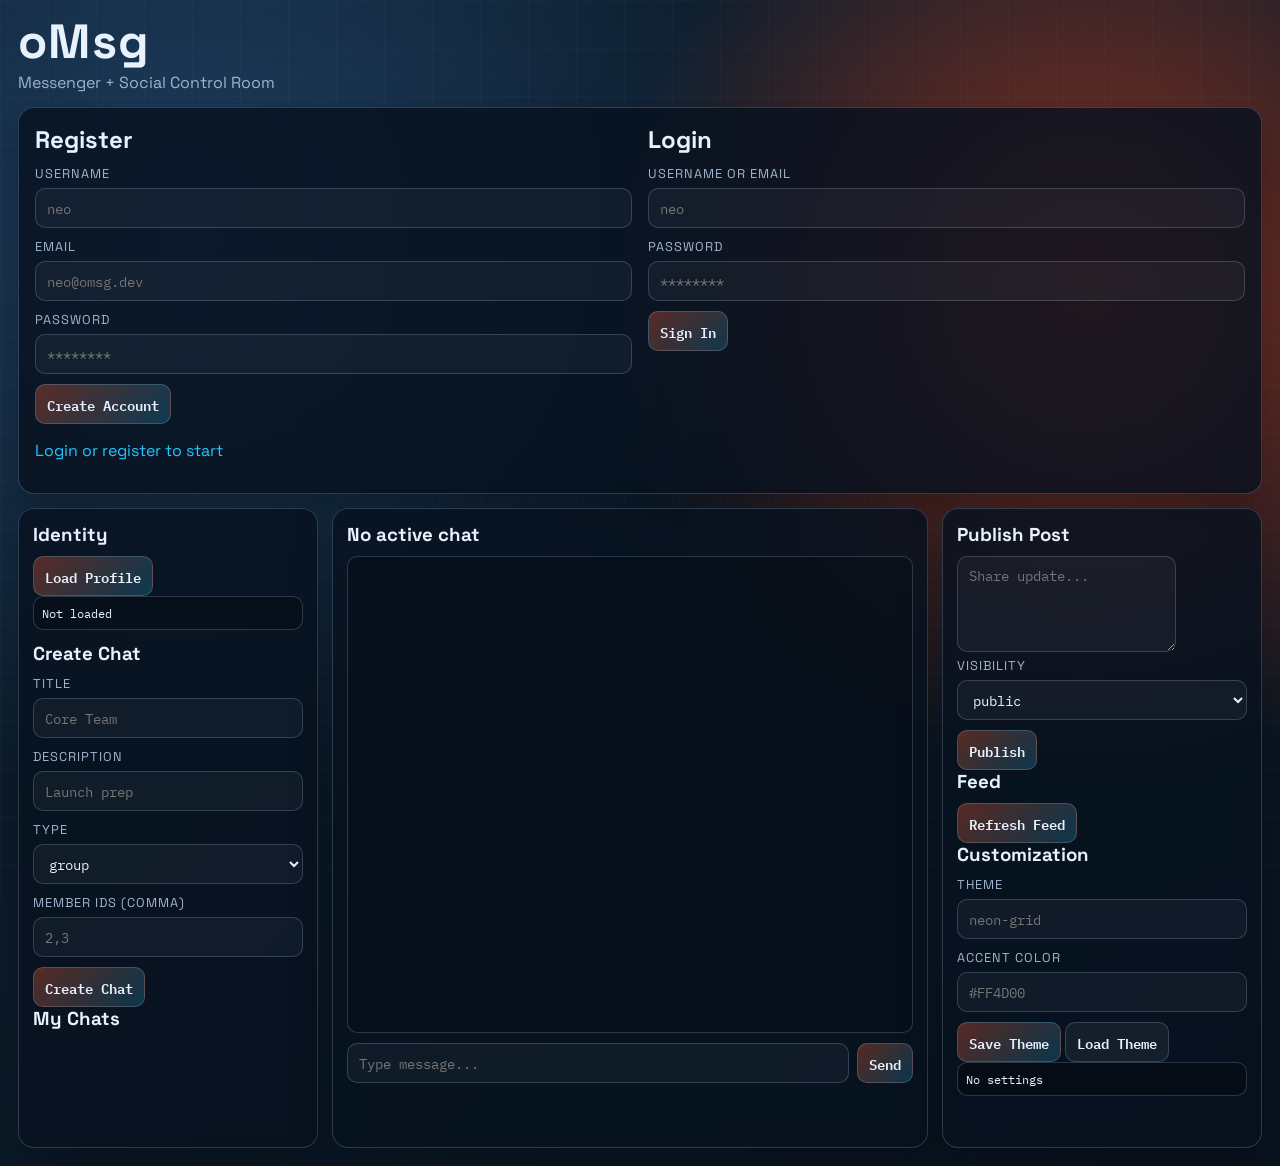
<file: web/index.html>
<!doctype html>
<html lang="en">
  <head>
    <meta charset="UTF-8" />
    <meta name="viewport" content="width=device-width, initial-scale=1.0" />
    <title>oMsg Console</title>
    <link rel="preconnect" href="https://fonts.googleapis.com" />
    <link rel="preconnect" href="https://fonts.gstatic.com" crossorigin />
    <link
      href="https://fonts.googleapis.com/css2?family=Space+Grotesk:wght@400;500;700&family=IBM+Plex+Mono:wght@400;600&display=swap"
      rel="stylesheet"
    />
    <link rel="stylesheet" href="/web/styles.css" />
  </head>
  <body>
    <div class="bg-layer"></div>
    <div class="shell">
      <header class="topbar">
        <h1>oMsg</h1>
        <p>Messenger + Social Control Room</p>
      </header>

      <section class="auth card">
        <div class="auth-grid">
          <div>
            <h2>Register</h2>
            <div class="field">
              <label for="reg-username">Username</label>
              <input id="reg-username" placeholder="neo" />
            </div>
            <div class="field">
              <label for="reg-email">Email</label>
              <input id="reg-email" type="email" placeholder="neo@omsg.dev" />
            </div>
            <div class="field">
              <label for="reg-password">Password</label>
              <input id="reg-password" type="password" placeholder="********" />
            </div>
            <button id="register-btn">Create Account</button>
          </div>
          <div>
            <h2>Login</h2>
            <div class="field">
              <label for="login-login">Username or email</label>
              <input id="login-login" placeholder="neo" />
            </div>
            <div class="field">
              <label for="login-password">Password</label>
              <input id="login-password" type="password" placeholder="********" />
            </div>
            <button id="login-btn">Sign In</button>
          </div>
        </div>
        <p id="auth-status" class="status"></p>
      </section>

      <main class="workspace">
        <aside class="card column">
          <h3>Identity</h3>
          <button id="load-me-btn">Load Profile</button>
          <pre id="me-block">Not loaded</pre>

          <h3>Create Chat</h3>
          <div class="field">
            <label for="chat-title">Title</label>
            <input id="chat-title" placeholder="Core Team" />
          </div>
          <div class="field">
            <label for="chat-description">Description</label>
            <input id="chat-description" placeholder="Launch prep" />
          </div>
          <div class="field">
            <label for="chat-type">Type</label>
            <select id="chat-type">
              <option value="group">group</option>
              <option value="private">private</option>
              <option value="channel">channel</option>
            </select>
          </div>
          <div class="field">
            <label for="chat-members">Member IDs (comma)</label>
            <input id="chat-members" placeholder="2,3" />
          </div>
          <button id="create-chat-btn">Create Chat</button>

          <h3>My Chats</h3>
          <ul id="chat-list" class="list"></ul>
        </aside>

        <section class="card column wide">
          <h3 id="active-chat-title">No active chat</h3>
          <div id="message-list" class="messages"></div>
          <div class="compose">
            <input id="message-input" placeholder="Type message..." />
            <button id="send-message-btn">Send</button>
          </div>
          <p id="chat-status" class="status"></p>
        </section>

        <aside class="card column">
          <h3>Publish Post</h3>
          <textarea id="post-content" rows="4" placeholder="Share update..."></textarea>
          <div class="field">
            <label for="post-visibility">Visibility</label>
            <select id="post-visibility">
              <option value="public">public</option>
              <option value="followers">followers</option>
              <option value="private">private</option>
            </select>
          </div>
          <button id="create-post-btn">Publish</button>

          <h3>Feed</h3>
          <button id="load-feed-btn">Refresh Feed</button>
          <ul id="feed-list" class="list"></ul>

          <h3>Customization</h3>
          <div class="field">
            <label for="theme-name">Theme</label>
            <input id="theme-name" placeholder="neon-grid" />
          </div>
          <div class="field">
            <label for="accent-color">Accent color</label>
            <input id="accent-color" placeholder="#FF4D00" />
          </div>
          <button id="save-theme-btn">Save Theme</button>
          <button id="load-theme-btn" class="secondary">Load Theme</button>
          <pre id="theme-block">No settings</pre>
        </aside>
      </main>
    </div>

    <script type="module" src="/web/app.js"></script>
  </body>
</html>
</file>
<file: web/styles.css>
:root {
  --bg-1: #0f2233;
  --bg-2: #08131f;
  --panel: rgba(8, 18, 31, 0.82);
  --text: #e8f2ff;
  --muted: #9fb4cc;
  --line: rgba(175, 204, 235, 0.22);
  --accent: #ff5e2c;
  --accent-2: #21c7ff;
}

* {
  box-sizing: border-box;
}

body {
  margin: 0;
  color: var(--text);
  font-family: "Space Grotesk", sans-serif;
  background: radial-gradient(circle at 15% 20%, #1e3d5f 0%, transparent 40%),
    radial-gradient(circle at 85% 25%, #8d3320 0%, transparent 35%),
    linear-gradient(140deg, var(--bg-1), var(--bg-2));
  min-height: 100vh;
}

.bg-layer {
  position: fixed;
  inset: 0;
  background-image: linear-gradient(var(--line) 1px, transparent 1px),
    linear-gradient(90deg, var(--line) 1px, transparent 1px);
  background-size: 48px 48px;
  opacity: 0.15;
  pointer-events: none;
}

.shell {
  position: relative;
  z-index: 1;
  max-width: 1520px;
  margin: 0 auto;
  padding: 18px;
}

.topbar {
  margin-bottom: 14px;
  animation: rise 0.45s ease-out;
}

.topbar h1 {
  margin: 0;
  font-size: clamp(2rem, 4vw, 3rem);
  line-height: 1;
  letter-spacing: 0.03em;
}

.topbar p {
  margin: 6px 0 0;
  color: var(--muted);
}

.card {
  background: var(--panel);
  border: 1px solid var(--line);
  border-radius: 16px;
  backdrop-filter: blur(8px);
  box-shadow: 0 18px 40px rgba(0, 0, 0, 0.3);
}

.auth {
  padding: 16px;
  margin-bottom: 14px;
  animation: rise 0.55s ease-out;
}

.auth-grid {
  display: grid;
  grid-template-columns: repeat(2, minmax(0, 1fr));
  gap: 16px;
}

.workspace {
  display: grid;
  grid-template-columns: minmax(250px, 300px) minmax(350px, 1fr) minmax(250px, 320px);
  gap: 14px;
}

.column {
  padding: 14px;
}

.column.wide {
  min-height: 640px;
  display: flex;
  flex-direction: column;
}

h2,
h3 {
  margin-top: 0;
  margin-bottom: 10px;
}

.field {
  display: flex;
  flex-direction: column;
  gap: 6px;
  margin-bottom: 10px;
}

label {
  font-size: 0.8rem;
  color: var(--muted);
  text-transform: uppercase;
  letter-spacing: 0.08em;
}

input,
select,
textarea,
button {
  border-radius: 10px;
  border: 1px solid var(--line);
  background: rgba(255, 255, 255, 0.04);
  color: var(--text);
  font-family: "IBM Plex Mono", monospace;
  font-size: 0.9rem;
}

input,
select,
button {
  height: 40px;
  padding: 0 11px;
}

textarea {
  padding: 9px 11px;
  resize: vertical;
  min-height: 96px;
}

button {
  cursor: pointer;
  font-weight: 600;
  transition: transform 0.15s ease, border-color 0.15s ease, background 0.2s ease;
  background: linear-gradient(135deg, rgba(255, 94, 44, 0.32), rgba(33, 199, 255, 0.2));
}

button:hover {
  transform: translateY(-1px);
  border-color: rgba(255, 94, 44, 0.75);
}

button.secondary {
  background: rgba(255, 255, 255, 0.06);
}

.messages {
  flex: 1;
  overflow-y: auto;
  border: 1px solid var(--line);
  border-radius: 10px;
  padding: 10px;
  margin-bottom: 10px;
  background: rgba(0, 0, 0, 0.18);
}

.msg {
  border: 1px solid var(--line);
  border-radius: 10px;
  padding: 8px;
  margin-bottom: 8px;
}

.msg small {
  color: var(--muted);
}

.compose {
  display: grid;
  grid-template-columns: 1fr auto;
  gap: 8px;
}

.list {
  margin: 0;
  padding: 0;
  list-style: none;
  display: flex;
  flex-direction: column;
  gap: 8px;
}

.list li {
  border: 1px solid var(--line);
  border-radius: 10px;
  padding: 8px;
  background: rgba(255, 255, 255, 0.03);
}

.list button {
  width: 100%;
}

pre {
  margin: 0 0 12px;
  padding: 8px;
  white-space: pre-wrap;
  border: 1px solid var(--line);
  border-radius: 10px;
  font-family: "IBM Plex Mono", monospace;
  font-size: 0.78rem;
  background: rgba(0, 0, 0, 0.25);
}

.status {
  color: var(--accent-2);
  min-height: 1.1em;
}

@keyframes rise {
  from {
    transform: translateY(12px);
    opacity: 0;
  }
  to {
    transform: translateY(0);
    opacity: 1;
  }
}

@media (max-width: 1200px) {
  .workspace {
    grid-template-columns: 1fr;
  }

  .column.wide {
    min-height: 420px;
  }
}

@media (max-width: 760px) {
  .auth-grid {
    grid-template-columns: 1fr;
  }
}
</file>
